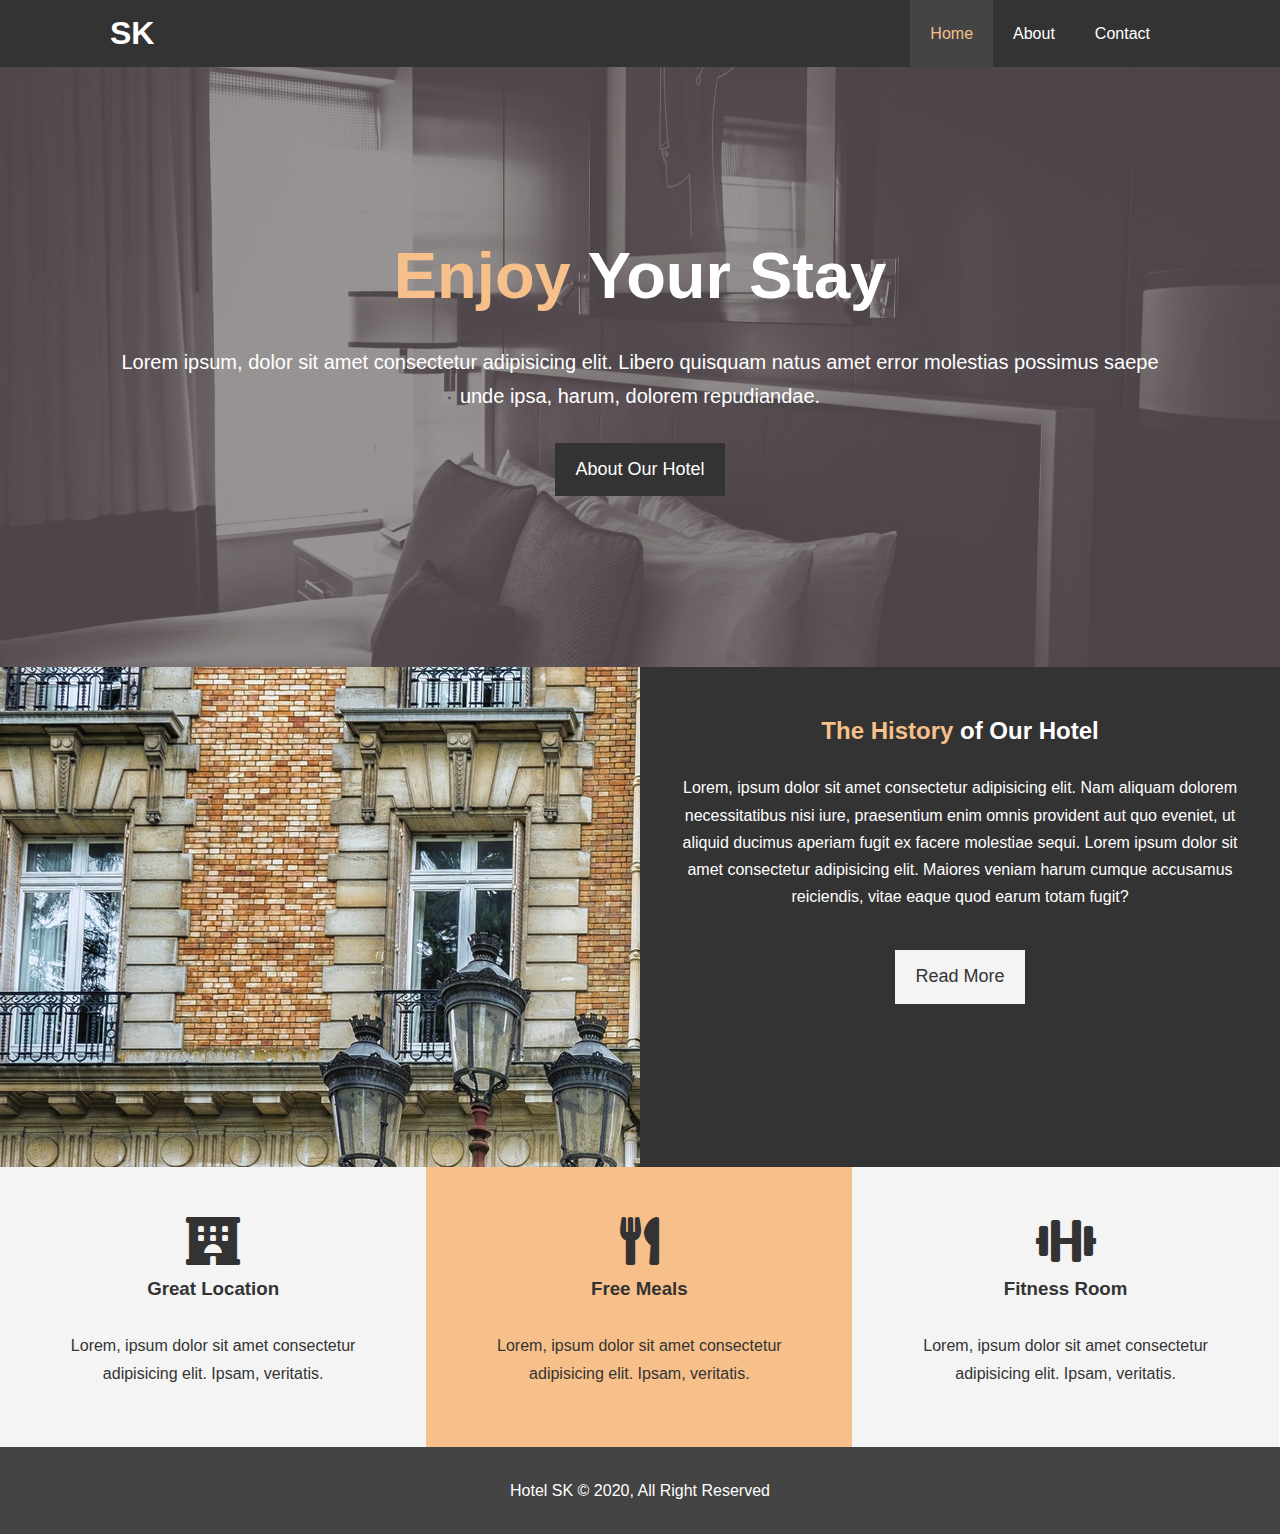
<file: Hotel website/Index.html>
<!DOCTYPE html>
<html lang="en">
<head>
    <meta charset="UTF-8">
    <meta http-equiv="X-UA-Compatible" content="IE=edge">
    <meta name="viewport" content="width=device-width, initial-scale=1.0">
    <meta name="description" content="Welcome to one of the most attractive 
    hotel of India">
    <meta name="Keywords" content="Hotel in INDIA, Hotel">
    <title>Hotel SK | Welcome</title>
    <link rel="stylesheet" href="https://use.fontawesome.com/releases/v5.6.1/css/all.css">
    <link rel="stylesheet" href="css/style.css">
    <link rel="stylesheet" media="screen and (max-width: 768px)" href="css/mobo.css">
    
    
</head>
<body>
    <header>
        <nav id="navbar">
            <div class="container">
            <h1 class="Logo"><a href="Index.html">SK</a></h1>
            <ul>
                <li><a class="active"  href="Index.html">Home</a></li>
                <li><a href="about.html">About</a></li>
                <li><a href="contact.html">Contact</a></li>
            </ul>
        </div>
        </nav>

        <div id="showcase">
            <div class="container">
                <div class="showcase-content">
                    <h1>
                        <span class="text-primary"> Enjoy </span> Your Stay
                    </h1>
                    <p class="lead">Lorem ipsum, dolor sit amet consectetur adipisicing 
                        elit. Libero quisquam natus amet error molestias
                         possimus saepe unde ipsa, harum, dolorem 
                         repudiandae.</p>
                    <a class="btn" href="about.html">About Our Hotel</a>
                </div>

            </div>
        </div>
  
    </header>

    <section id="home-info" class="bg-dark">
        <div class="info-img"></div>
        <div class="info-content">
            <h2>
                <span class="text-primary">The History</span> of Our Hotel
            </h2>
            <p>Lorem, ipsum dolor sit amet consectetur adipisicing elit. 
                Nam aliquam dolorem necessitatibus nisi iure, praesentium 
                enim omnis provident aut quo eveniet, ut aliquid ducimus 
                aperiam fugit ex facere molestiae sequi. Lorem ipsum dolor
                 sit amet consectetur adipisicing elit. Maiores veniam 
                 harum cumque accusamus reiciendis, vitae eaque quod earum
                  totam fugit?
            </p>
            <a href="about.html" class="btn btn-light">Read More</a>
        </div>

    </section>

    <section id="feature">
        <div class="box bg-light">
            <i class="fas fa-hotel fa-3x"></i>
            <h3>Great Location</h3>
            <p>Lorem, ipsum dolor sit amet consectetur adipisicing elit. 
                Ipsam, veritatis.</p>
        </div>
        <div class="box bg-primary">
            <i class="fas fa-utensils fa-3x"></i>
            <h3>Free Meals</h3>
            <p>Lorem, ipsum dolor sit amet consectetur adipisicing elit. 
                Ipsam, veritatis.</p>
        </div>
        <div class="box bg-light">
            <i class="fas fa-dumbbell fa-3x"></i>
            <h3>Fitness Room</h3>
            <p>Lorem, ipsum dolor sit amet consectetur adipisicing elit. 
                Ipsam, veritatis.</p>
        </div>
    </section>

    <div class="clr"></div>

    <footer id="main-footer">
        <p>Hotel SK &copy; 2020, All Right Reserved</p>

    </footer>
</body>
</html>
</file>
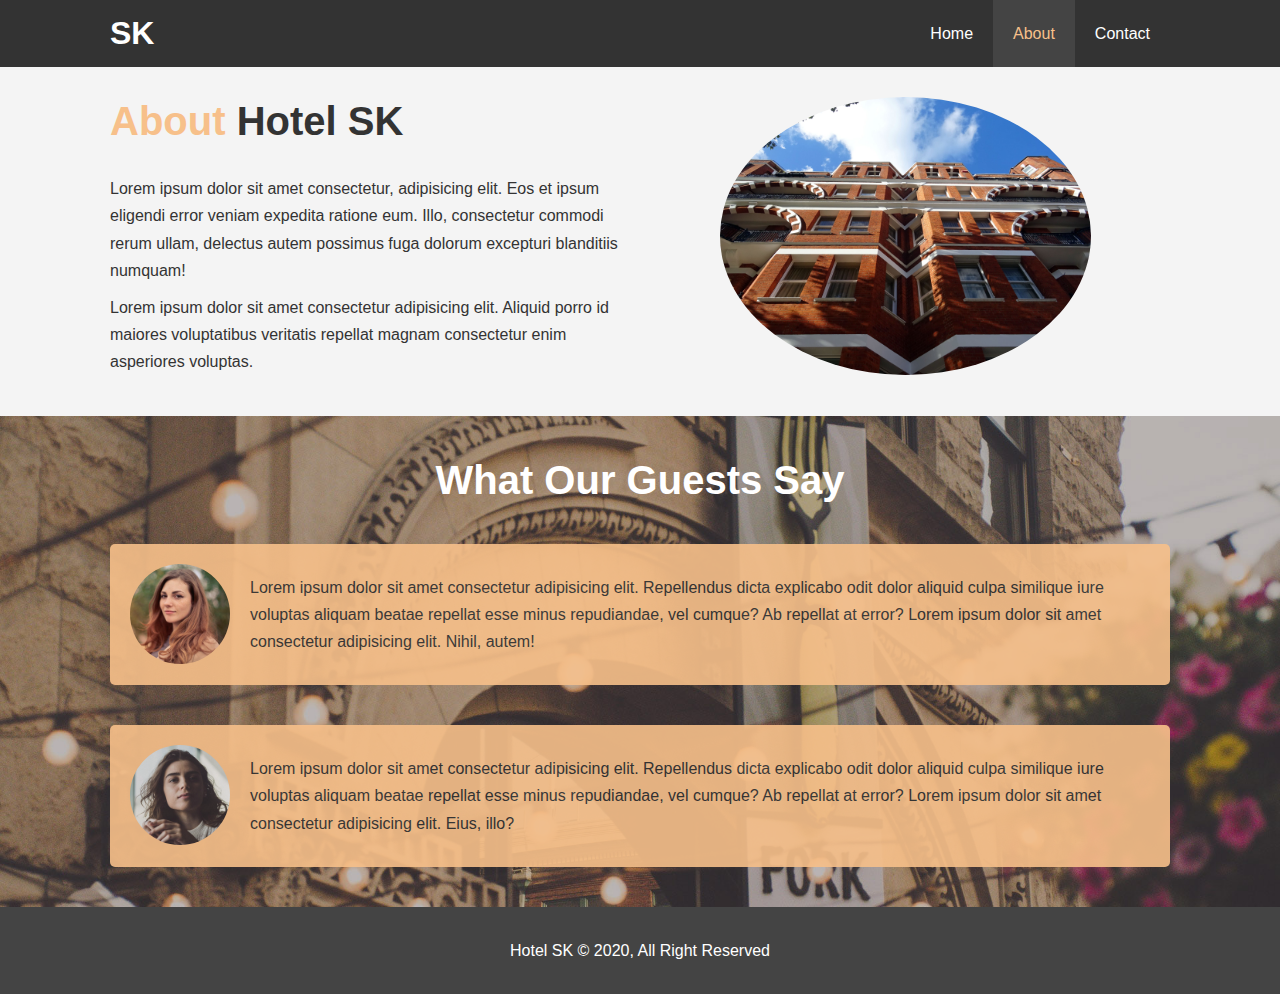
<file: Hotel website/about.html>
<!DOCTYPE html>
<html lang="en">
<head>
    <meta charset="UTF-8">
    <meta http-equiv="X-UA-Compatible" content="IE=edge">
    <meta name="viewport" content="width=device-width, initial-scale=1.0">
    <meta name="description" content="Welcome to one of the most attractive 
    hotel of India">
    <meta name="Keywords" content="Hotel in INDIA, Hotel">
    <title>Hotel SK | About</title>
    <link rel="stylesheet" href="css/style.css">
    <link rel="stylesheet" media="screen and (max-width: 768px)" href="css/mobo.css">
    
</head>
<body>
    <header>
        <nav id="navbar">
            <div class="container">
            <h1 class="Logo"><a href="Index.html">SK</a></h1>
            <ul>
                <li><a   href="Index.html">Home</a></li>
                <li><a class="active" href="about.html">About</a></li>
                <li><a href="contact.html">Contact</a></li>
            </ul>
        </div>
        </nav>
  
    </header>

    <section id="about-info" class="bg-light py-3">
        <div class="container">
            <div class="info-left">
                <h1 class="l-heading"><span class="text-primary">About </span>Hotel SK</h1>
                <p>Lorem ipsum dolor sit amet consectetur, adipisicing elit. Eos et ipsum 
                    eligendi error veniam expedita ratione eum. Illo, consectetur commodi 
                    rerum ullam, delectus autem possimus fuga dolorum excepturi blanditiis
                     numquam!</p>
                <p>Lorem ipsum dolor sit amet consectetur adipisicing elit. Aliquid porro 
                    id maiores voluptatibus veritatis repellat magnam consectetur enim 
                    asperiores voluptas.</p>
            </div>
            <div class="info-right">
                <img src="./photo-2.jpg" alt="Hotel">
            </div>

        </div>
    </section>
    <div class="clr"></div>

    <section id="testimonial">
        <div class="container">
            <h2 class="l-heading">
                What Our Guests Say
            </h2>
            <div class="testimonial bg-primary">
                <img src="./person-1.jpg" alt="xyz">
                <p>Lorem ipsum dolor sit amet consectetur adipisicing elit. Repellendus
                     dicta explicabo odit dolor aliquid culpa similique iure voluptas aliquam 
                     beatae repellat esse minus repudiandae, vel cumque? Ab repellat at 
                     error? Lorem ipsum dolor sit amet consectetur adipisicing elit. Nihil, 
                     autem!</p>
                
            </div>
            <div class="testimonial bg-primary">
                <img src="./person-2.jpg" alt="abc">
                <p>Lorem ipsum dolor sit amet consectetur adipisicing elit. Repellendus
                     dicta explicabo odit dolor aliquid culpa similique iure voluptas aliquam 
                     beatae repellat esse minus repudiandae, vel cumque? Ab repellat at 
                     error? Lorem ipsum dolor sit amet consectetur adipisicing elit. Eius, 
                     illo?</p>
                
            </div>
        </div>
    </section>

    <footer id="main-footer">
        <p>Hotel SK &copy; 2020, All Right Reserved</p>

    </footer>
</body>
</html>
</file>
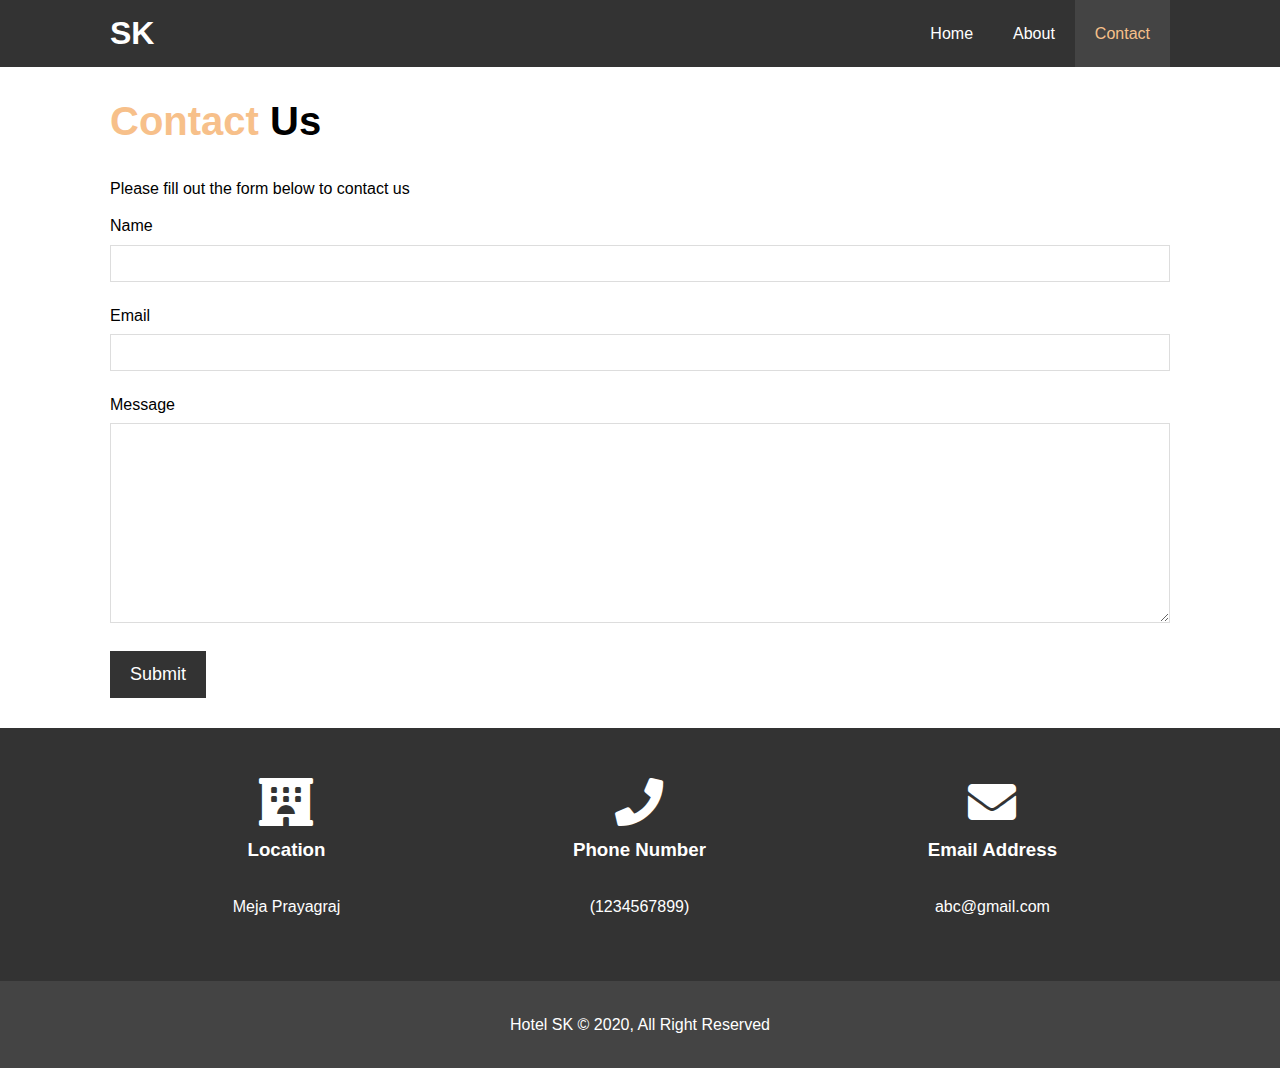
<file: Hotel website/contact.html>
<!DOCTYPE html>
<html lang="en">
<head>
    <meta charset="UTF-8">
    <meta http-equiv="X-UA-Compatible" content="IE=edge">
    <meta name="viewport" content="width=device-width, initial-scale=1.0">
    <meta name="description" content="Welcome to one of the most attractive 
    hotel of India">
    <meta name="Keywords" content="Hotel in INDIA, Hotel">
    <title>Hotel SK | Contact</title>
    <link rel="stylesheet" href="https://use.fontawesome.com/releases/v5.6.1/css/all.css">
    <link rel="stylesheet" href="css/style.css">
    <link rel="stylesheet" media="screen and (max-width: 768px)" href="css/mobo.css">
    
</head>
<body>
    <header>
        <nav id="navbar">
            <div class="container">
            <h1 class="Logo"><a href="Index.html">SK</a></h1>
            <ul>
                <li><a  href="Index.html">Home</a></li>
                <li><a href="about.html">About</a></li>
                <li><a  class="active"href="contact.html">Contact</a></li>
            </ul>
        </div>
        </nav>
  
    </header>

    <section id="contact-form" class="py-3">
        <div class="container">
            <h1 class="l-heading">
                <span class="text-primary">Contact </span>Us
            </h1>
            <p>Please fill out the form below to contact us </p>
            <form action="process.php">
                <div class="form-group">
                    <label for="name">Name</label>
                    <input type="text" name="name" id="name">
                </div>
                <div class="form-group">
                    <label for="email">Email</label>
                    <input type="email" name="email" id="email">
                </div>
                <div class="form-group">
                    <label for="message">Message</label>
                    <textarea type="text" name="message" id="message"></textarea>
                </div>
                <button type="submit" class="btn">
                  Submit
                </button>
            </form>
        </div>
    </section>

    <section id="contact-info" class="bg-dark">
        <div class="container">
            <div class="box ">
                <i class="fas fa-hotel fa-3x"></i>
                <h3> Location</h3>
                <p>Meja Prayagraj</p>
            </div>
            <div class="box ">
                <i class="fas fa-phone fa-3x"></i>
                <h3>Phone Number</h3>
                <p>(1234567899)</p>
            </div>
            <div class="box ">
                <i class="fas fa-envelope fa-3x"></i>
                <h3>Email Address</h3>
                <p>abc@gmail.com</p>
            </div>
        </div>
    </section>

    

    <footer id="main-footer">
        <p>Hotel SK &copy; 2020, All Right Reserved</p>

    </footer>
</body>
</html>
</file>
<file: Hotel website/css/style.css>
*{
    margin: 0px;
    padding: 0px;
    box-sizing: border-box;
}

html,body
{
  font-family: 'Segoe UI', Tahoma, Geneva, Verdana, sans-serif;
  line-height: 1.7em;
}

.container
{
    margin: auto;
    max-width: 1100px;
    overflow: auto;
    padding: 0 20px;
}

.text-primary
{
    color: #f7c08a;
}

.lead
{
    font-size: 20px;
}

.btn
{
    display: inline-block;
    font-size: 18px;
    color: white;
    background: #333;
    padding: 13px 20px;
    border: none;
    cursor: pointer;
}

.btn:hover
{
    background-color: #f7c08a ;
    color: #333;
}

.btn-light
{
    background: #f4f4f4;
    color: #333;
}

.bg-dark
{
    background: #333;
    color: #fff;
}

.bg-light
{
    background: #f4f4f4;
    color: #333;
}

.bg-primary
{
    background: #f7c08a;
    color: #333;
}

.clr
{
    clear: both;
}

.py-1
{
    padding: 10px 0px;
}

.py-2
{
    padding: 20px 0px;
}

.py-3
{
    padding: 30px 0px;
}

.l-heading
{
    font-size: 40px;
    line-height: 1.2em;
}

a
{
    color: #333;
    text-decoration: none;
}

h1,h2,h3
{
    padding-bottom: 20px;
}

p{
    margin: 10px 0;
}

#navbar
{
    background-color: #333;
    color: white;
    overflow: auto;
}

#navbar a
{
    color: white;
}

#navbar .Logo
{
    float: left;
    padding-top: 20px;
}

#navbar ul
{
  list-style: none;
  float: right;
}

#navbar ul li
{
  float: left;
}

#navbar ul li a
{
  display: block;
  padding: 20px;
  text-align: center;
}

#navbar ul li a:hover,
#navbar ul li a.active
{
    background-color: #444;
    color: #f7c08a;
}

#showcase
{
    background: url('../showcase.jpg') no-repeat center 
    center/cover;
    height: 600px;
}

#showcase .showcase-content
{
  color: #fff;
  text-align: center;
  padding-top: 170px;
}

#showcase .showcase-content h1
{
    font-size: 65px;
    line-height: 1.2em;
}

#showcase .showcase-content p
{
    padding-bottom: 20px ;
    line-height: 1.7em;
}

#home-info
{
    height: 500px;
}

#home-info .info-img
{
    float: left;
    width: 50%;
    background: url(../photo-1.jpg) no-repeat;
    min-height: 100%;

}

#home-info .info-content
{
    float: right;
    width: 50%;
    height: 100%;
    text-align: center;
    padding: 50px 30px;
    overflow: hidden;

}

#home-info .info-content p
{
    padding-bottom: 30px;
}

.box
{
    float: left;
    width: 33.3%;
    padding: 50px;
    text-align: center;
}

.box i
{
   margin-bottom: 10px;
}

#about-info .info-right
{
    float: right;
    width: 50%;
    min-height: 100%;

}

#about-info .info-right img
{
    width: 70%;
    margin: auto;
    display: block;
    border-radius: 50%;

}

#about-info .info-left
{
    float: left;
    width: 50%;
    min-height: 100%;
}

#testimonial
{
    height: 100%;
    background: url('../test-bg.jpg') no-repeat center 
    center/cover;
   padding-top: 40px;

}

#testimonial  h2
{
   color: #fff;
   text-align: center;
   padding-bottom: 40px;
}

#testimonial .testimonial
{
    padding: 20px;
    margin-bottom: 40px;
    border-radius: 5px;
    opacity: 0.9;
}

#testimonial .testimonial img
{
   width: 100px;
   float: left;
   margin-right: 20px;
   border-radius: 50%;
} 

#contact-form .form-group
{
    margin-bottom: 20px;
}

#contact-form label
{
    display: block;
    margin-bottom: 5px;
}

#contact-form input,
#contact-form textarea
{
    width: 100%;
    padding: 10px;
    border: 1px solid #ddd;
}

#contact-form textarea
{
    height: 200px;
}

#contact-form input:focus,
#contact-form textarea:focus
{
    outline: none;
    border-color: #f7c08a;
}


#main-footer
{
    text-align: center;
    background: #444;
    color: #fff;
    padding: 20px;
}
</file>
<file: Hotel website/css/mobo.css>
#navbar .Logo
{
    float: none;
    text-align: center;
}

#navbar ul, #navbar ul li
{
  float: none;
}

#navbar ul li a
{
  padding: 5px;
  border-bottom: 1px dotted #444;
} 

#home-info .info-img
{
    display: none;
}

#home-info .info-content
{
    float: none;
    width: 100%;
}

.box
{
    float: none;
    width: 100%;
}

#about-info .info-right,
#about-info .info-left
{
    float: none;
    width: 100%;
}

.l-heading
{
    text-align: center;
}

#about-info .info-right
{
    padding-top: 20px;
}

#contact-info .box{

    border-bottom: 1px dotted #444;
}

#showcase .showcase-content
{
  padding-top: 70px;
  padding-bottom: 30px;
}
</file>
